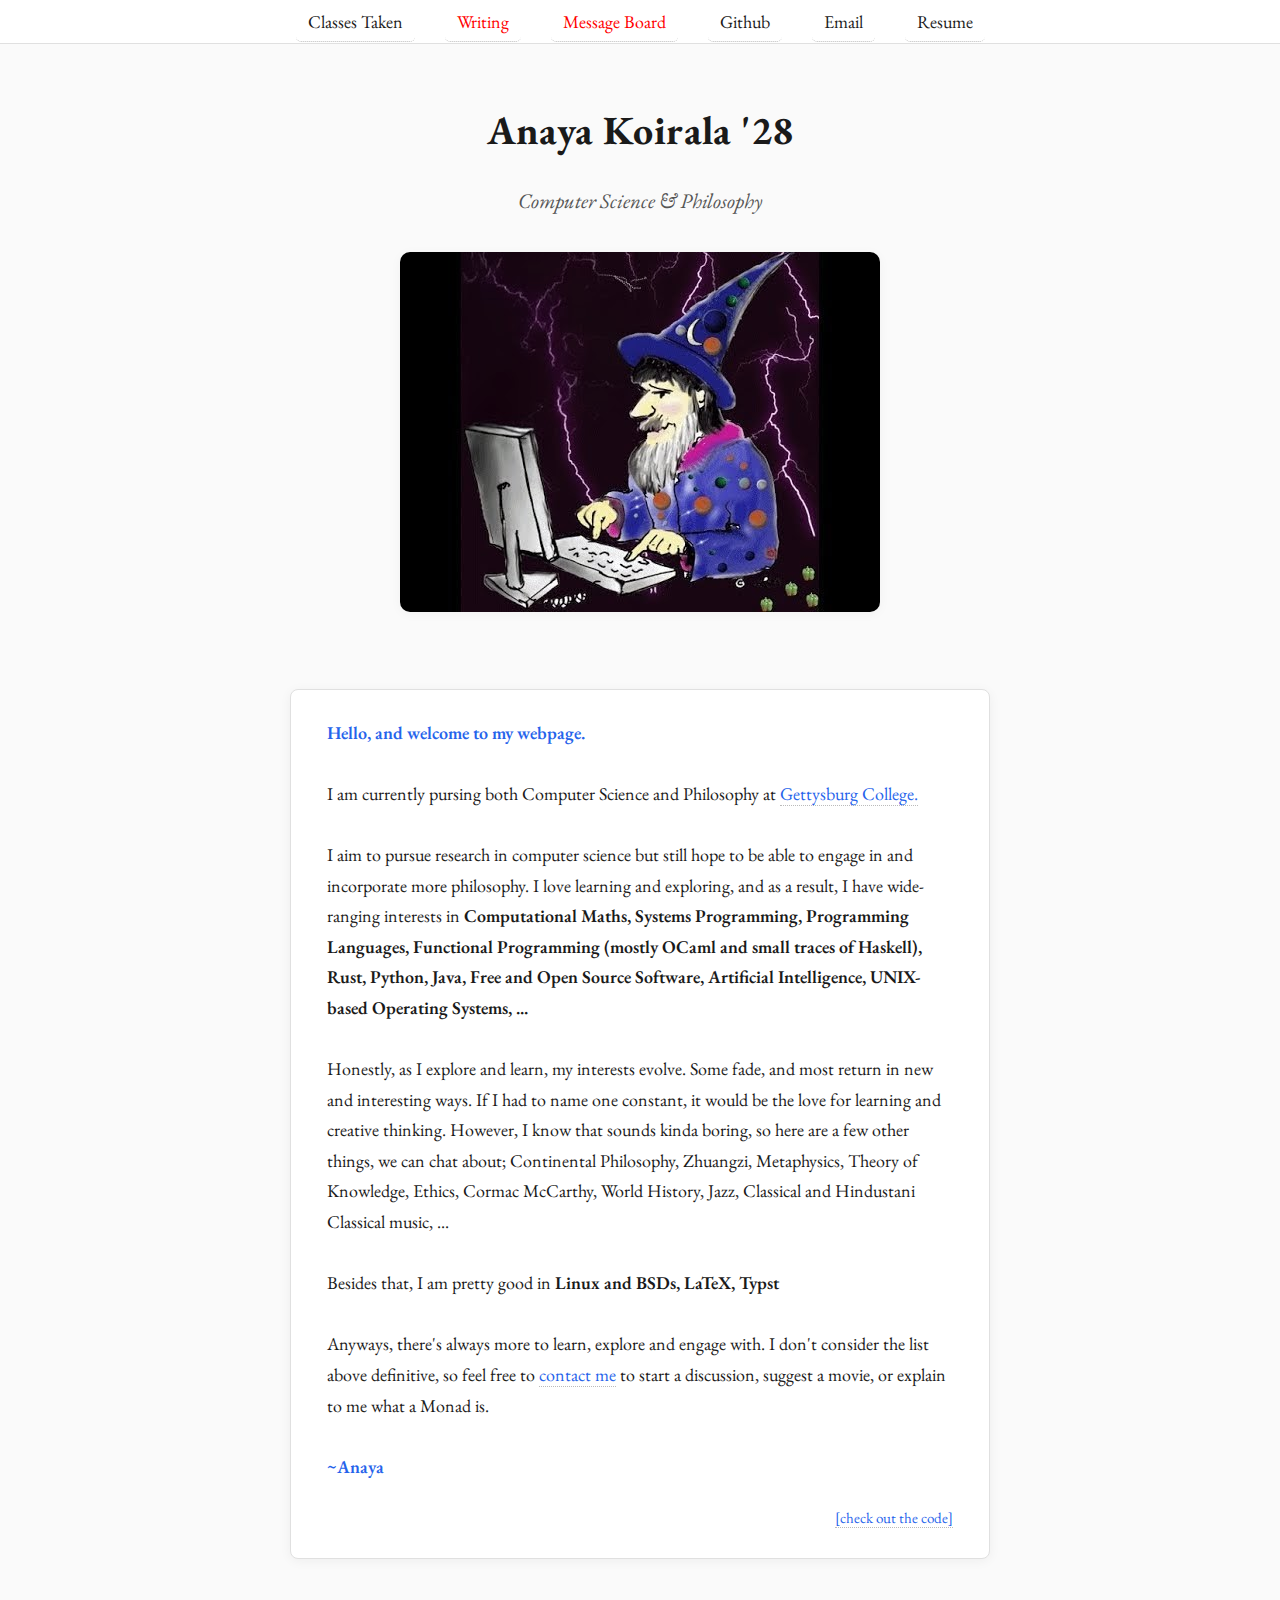
<file: index.html>
<!doctype html>
<html lang="en">
  <head>
    <meta charset="UTF-8" />
    <meta name="viewport" content="width=device-width, initial-scale=1" />
    <link rel="icon" type="image/x-icon" href="static/wizard.jpg" />
    <link rel="stylesheet" href="style.css" />
    <title>Welcome!</title>
  </head>

  <body>
    <nav class="top-nav">
      <ul class="nav-list">
        <li class="nav-item dropdown">
          <a href="#" class="dropdown-toggle">Classes Taken</a>
          <ul class="dropdown-menu">
            <li>
              <a href="class/cs112/index.html"
                >CS 111/112: Computer Science I/II</a
              >
            </li>
            <li>
              <a href="class/cs201/index.html"
                >CS 201: Mathematics of Computation</a
              >
            </li>
            <li>
              <a href="#" style="color: red;"
                >CS 216: Data Structures & Algorithms</a
              >
            </li>
            <li>
              <a href="#" style="color: red;">MATH 212: Linear Algebra</a>
            </li>
            <li>
              <a href="#" style="color: red;"
                >CS 371: Artificial Intelligence</a
              >
            </li>
            <li>
              <a href="#" data-modal="modal-courses">More</a>
            </li>
          </ul>
        </li>

        <li class="nav-item">
          <a href="#" style="color: red;">Writing</a>
        </li>
        <li class="nav-item">
          <a href="#" style="color: red;">Message Board</a>
        </li>
        <li class="nav-item">
          <a
            href="https://github.com/Anaya-Koirala"
            target="_blank"
            rel="noopener noreferrer"
            >Github</a
          >
        </li>
        <li class="nav-item">
          <a href="#" data-modal="modal-email">Email</a>
        </li>
        <li class="nav-item">
          <a href="static/Resume.pdf">Resume</a>
        </li>
      </ul>
    </nav>

    <main>
      <h1>Anaya Koirala '28</h1>
      <h2>Computer Science & Philosophy</h2>
      <img
        src="static/wizard.jpg"
        width="480"
        height="360"
        alt="cool wizard"
      />

      <div class="intro-box">
        <div style="color: purple">Hello, and welcome to my webpage.</div>
        <br />

        I am currently pursing both Computer Science and Philosophy at
        <a style="display: revert" href="https://gettysburg.edu/"
          >Gettysburg College.</a
        >
        <br /><br />

        I aim to pursue research in computer science but still hope to be able to
        engage in and incorporate more philosophy. I love learning and exploring,
        and as a result, I have wide-ranging interests in

        <b>
          Computational Maths, Systems Programming, Programming Languages,
          Functional Programming (mostly OCaml and small traces of Haskell), Rust,
          Python, Java, Free and Open Source Software, Artificial Intelligence,
          UNIX-based Operating Systems, ...
        </b>
        <br /><br />

        Honestly, as I explore and learn, my interests evolve.
        Some fade, and most return in new and interesting ways. If I had to name
        one constant, it would be the love for learning and creative thinking.

        However, I know that sounds kinda boring, so here are a few other things,
        we can chat about; Continental Philosophy, Zhuangzi, Metaphysics, Theory
        of Knowledge, Ethics, Cormac McCarthy, World History, Jazz, Classical and
        Hindustani Classical music, ...
        <br /><br />

        Besides that, I am pretty good in
        <b>Linux and BSDs, LaTeX, Typst</b>
        <br /><br />

        Anyways, there's always more to learn, explore and engage with. I don't
        consider the list above definitive, so feel free to
        <a style="display: revert;" data-modal="modal-email" href="#"
          >contact me</a
        >
        to start a discussion, suggest a movie, or explain to me what a Monad is.
        <br /><br />

        <div style="color: purple">~Anaya</div>
        <small>
          <a
            href="https://github.com/Anaya-Koirala/website-professional-ish/"
            >[check out the code]</a
          >
        </small>
      </div>
    </main>

    <!-- Modals -->
    <div class="modal-overlay" id="modal-email">
      <div class="modal">
        <strong>Feel free to reach out in either</strong>
        <br /><br />
        my_first_name@my_last_name.xyz <br />
        koiran01@this_college_name.edu <br />
        <button class="close-btn">Close</button>
      </div>
    </div>

    <div class="modal-overlay" id="modal-courses">
      <div class="modal">
        <h3><u>Additional Courses</u></h3>
        <p><strong>Math 211:</strong> Multivariable Calculus</p>
        <p><strong>PHIL 101:</strong> Intro to Philosophy</p>
        <p>
          <strong>PHIL 208:</strong> Kant & 19th Century European Philosophy
        </p>
        <p><strong>PHIL 366:</strong> Great Philosophers: Zhuangzi</p>
        <p>
          <strong>PHIL 235:</strong> Philosophy of Literature (Cormac Mcarthy)
        </p>
        <p><strong>PHIL 338:</strong> Philosophy of Law</p>
        <p>
          <strong>PHIL 212:</strong> Deconstruction, Interpretation and Argument
        </p>
        <button class="close-btn">Close</button>
      </div>
    </div>

    <script>
      // General modal handler
      document.querySelectorAll("[data-modal]").forEach(trigger => {
        const modalId = trigger.dataset.modal;
        const modal = document.getElementById(modalId);

        trigger.addEventListener("click", e => {
          e.preventDefault();
          modal.style.display = "flex";
        });

        modal.querySelector(".close-btn").addEventListener("click", () => {
          modal.style.display = "none";
        });

        modal.addEventListener("click", e => {
          if (e.target === modal) modal.style.display = "none";
        });
      });

      document.addEventListener("keydown", e => {
        if (e.key === "Escape") {
          document
            .querySelectorAll(".modal-overlay")
            .forEach(m => (m.style.display = "none"));
        }
      });
    </script>
  </body>
</html>
</file>
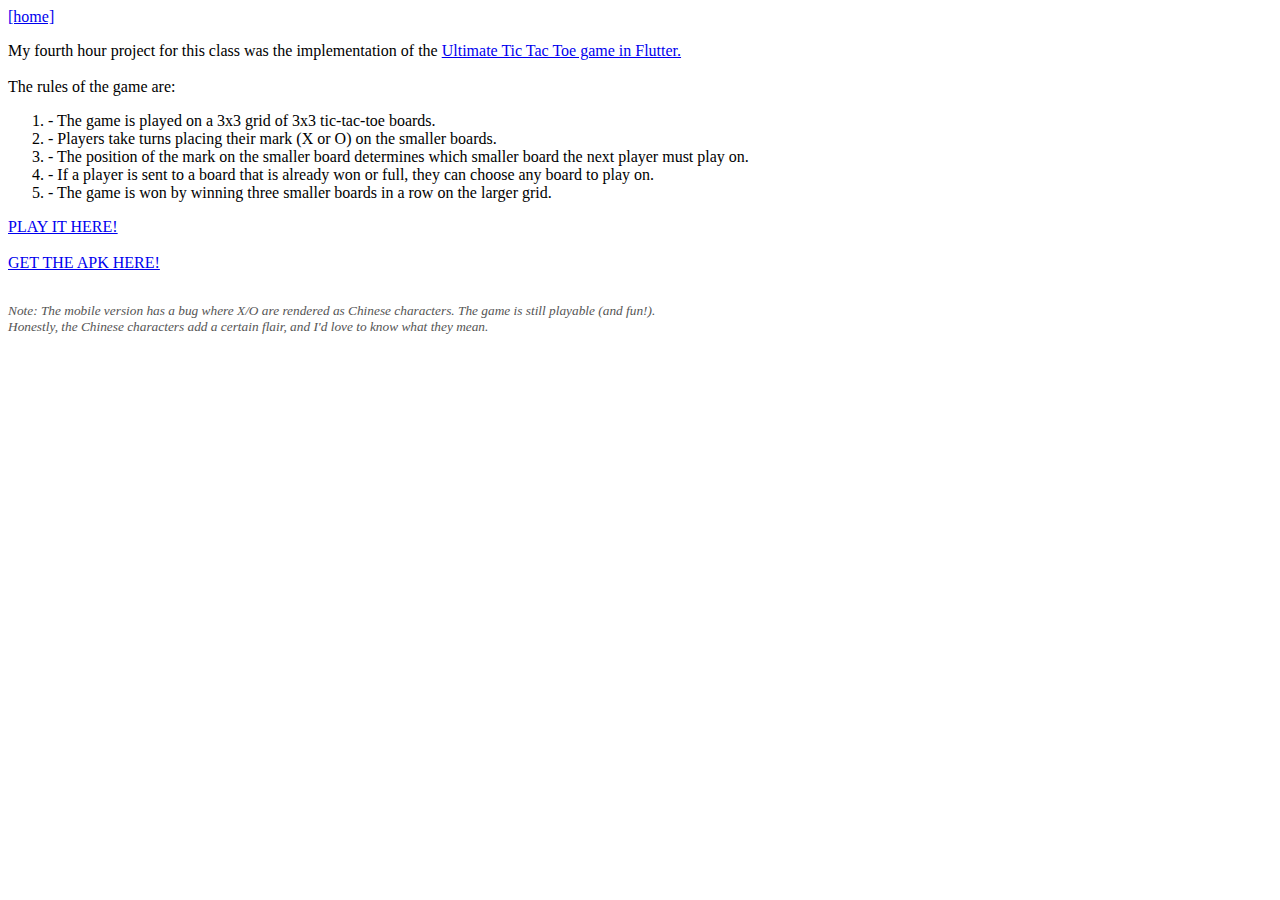
<file: class/cs112/index.html>
<!DOCTYPE html>
<html lang="en">
<head>
    <meta charset="UTF-8">
    <title>Computer Science II Fourth Hour Project</title>
</head>
<body>
<a href="../../index.html">[home]</a>
<p>
    My fourth hour project for this class was the implementation of the
    <a href="https://en.wikipedia.org/wiki/Ultimate_tic-tac-toe"> Ultimate Tic Tac Toe game in Flutter.</a> <br> <br>
    The rules of the game are:
        <ol>
    <li> - The game is played on a 3x3 grid of 3x3 tic-tac-toe boards. </li>
            <li> - Players take turns placing their mark (X or O) on the smaller boards. </li>
            <li> - The position of the mark on the smaller board determines which smaller board the next player must play on. </li>
            <li> - If a player is sent to a board that is already won or full, they can choose any board to play on. </li>
            <li> - The game is won by winning three smaller boards in a row on the larger grid. </li>
        </ol>
</p>
<a href="https://cs.gettysburg.edu/~koiran01/cs112/UTT_Web/">PLAY IT HERE!</a> <br><br>
<a href="https://cs.gettysburg.edu/~koiran01/cs112/UTT_Apk/">GET THE APK HERE!</a>
<br><br>
<small style="color: #555; display: block; margin-top: 1em;">
    <em>Note: The mobile version has a bug where X/O are rendered as Chinese characters. The game is still playable (and fun!). <br>
        Honestly, the Chinese characters add a certain flair, and I'd love to know what they mean.</em>
</small>
</body>
</html>
</file>
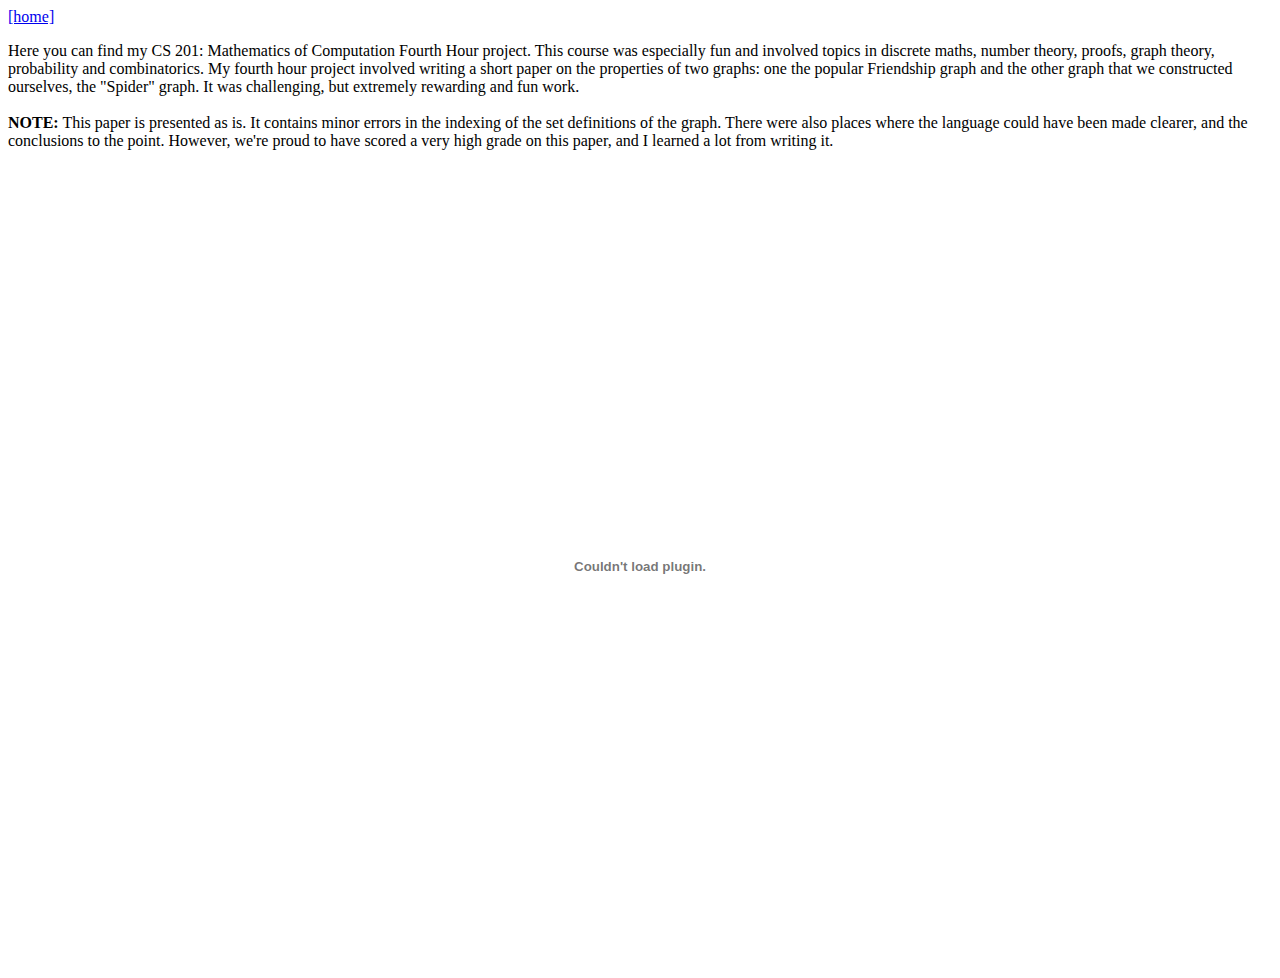
<file: class/cs201/index.html>
<!DOCTYPE html>
<html lang="en">
<head>
    <meta charset="UTF-8">
    <title>CS 201 Fourth Hour Project</title>
</head>
<body>
<a href="../../index.html">[home]</a>
<p>
    Here you can find my CS 201: Mathematics of Computation Fourth Hour project.
    This course was especially fun and involved topics in discrete maths, number theory, proofs, graph theory, probability and combinatorics.
    My fourth hour project involved writing a short paper on the properties of two graphs: one the popular Friendship graph and
    the other graph that we constructed ourselves, the "Spider" graph.
    It was challenging, but extremely rewarding and fun work. <br><br>

    <b>NOTE:</b> This paper is presented as is.
    It contains minor errors in the indexing of the set definitions of the graph.
    There were also places where the language could have been made clearer, and the conclusions to the point.
    However, we're proud to have scored a very high grade on this paper, and I learned a lot from writing it.
</p>

<embed src="201_fh.pdf" type="application/pdf" width="100%" height="800px" />
</body>
</html>
</file>
<file: style.css>
@font-face {
    font-family: 'EB Garamond';
    src: url('fonts/EB_Garamond/EBGaramond-VariableFont_wght.ttf');
}

@font-face {
    font-family: 'EB Garamond';
    src: url('fonts/EB_Garamond/EBGaramond-Italic-VariableFont_wght.ttf');
    font-style: italic;
}

html {
    box-sizing: border-box;
}
*, *:before, *:after {
    box-sizing: inherit;
}

body {
    font-family: 'EB Garamond', serif;
    font-size: 18px;
    background: #fafafa;
    color: #1a1a1a;
    margin: 0;
    padding: 0;
    text-align: center;
    min-height: 100vh;
}

h1, h2 {
    font-family: 'EB Garamond', serif;
    margin-top: 1.5em;
    margin-bottom: 0.5em;
}

h1 {
    font-weight: 700;
    font-size: 2.5rem;
    letter-spacing: 0.01em;
}

h2 {
    font-style: italic;
    font-weight: 400;
    font-size: 1.3rem;
    color: #555;
}

img {
    border-radius: 10px;
    margin: 1.5em 0 2em 0;
    max-width: 100%;
    height: auto;
    box-shadow: 0 2px 12px rgba(0,0,0,0.04);
}

/* Navigation */
.top-nav {
    background: #ffffff;
    border-bottom: 1px solid #e0e0e0;
    padding: 10px 0;
    position: sticky;
    top: 0;
    z-index: 1000;
}

.nav-list {
    list-style: none;
    padding: 0;
    margin: 0;
    display: flex;
    justify-content: center;
    flex-wrap: wrap;
}

.nav-item {
    margin: 0 15px;
    position: relative;
}

.nav-item a {
    text-decoration: none;
    color: #1a1a1a;
    padding: 8px 12px;
    border-radius: 5px;
    transition: background 0.2s, color 0.2s;
}

.nav-item a:hover {
    background: #2563eb;
    color: #fff;
}

.dropdown-menu {
    display: none;
    position: absolute;
    top: 100%;
    left: 0;
    background: #ffffff;
    border: 1px solid #e0e0e0;
    border-radius: 5px;
    box-shadow: 0 4px 8px rgba(0,0,0,0.1);
    z-index: 1000;
    list-style: none;
    padding: 5px 0;
    margin-top: 5px;
    min-width: 100%;
}

.dropdown:hover .dropdown-menu {
    display: block;
}

.dropdown-menu li {
    width: 100%;
}

.dropdown-menu a {
    padding: 10px 15px;
    white-space: nowrap;
    display: block;
    width: 100%;
}

/* Links */
a {
    color: #2563eb;
    text-decoration: none;
    border-bottom: 1px dotted #bbb;
    transition: color 0.2s, border-bottom 0.2s;
    padding: 1px 0;
}

a:hover {
    color: #1a1a1a;
    border-bottom: 1px solid #1a1a1a;
}

/* Content */
.intro-box {
    background: #ffffff;
    border-radius: 8px;
    padding: 28px 36px;
    margin: 2em auto 2.5em auto;
    max-width: 700px;
    text-align: left;
    font-family: 'EB Garamond', serif;
    line-height: 1.7;
    box-shadow: 0 2px 12px rgba(0,0,0,0.05);
    border: 1px solid #e0e0e0;
}

.intro-box b {
    font-weight: 600;
    color: #1a1a1a;
}

.intro-box small {
    display: block;
    margin-top: 1.5em;
    color: #aaa;
    text-align: right;
}

.intro-box a {
    color: #2563eb;
    border-bottom: 1px dotted #bbb;
    padding: 0;
}

.intro-box a:hover {
    color: #1a1a1a;
    border-bottom: 1px solid #1a1a1a;
}

.intro-box div[style*="color: purple"] {
    color: #2563eb !important;
    font-weight: 600;
}

/* Modals */
.modal-overlay {
    position: fixed;
    top: 0;
    left: 0;
    width: 100vw;
    height: 100vh;
    background: rgba(0, 0, 0, 0.18);
    display: none;
    justify-content: center;
    align-items: center;
    z-index: 1000;
}

.modal {
    background: #ffffff;
    padding: 24px 32px;
    border-radius: 8px;
    max-width: 350px;
    width: 90%;
    box-shadow: 0 4px 16px rgba(0,0,0,0.1);
    text-align: center;
    font-family: 'EB Garamond', serif;
}

.modal button.close-btn {
    margin-top: 18px;
    background: #1a1a1a;
    color: #fff;
    border: none;
    padding: 8px 20px;
    border-radius: 5px;
    cursor: pointer;
    font-size: 1rem;
    transition: background 0.2s;
}

.modal button.close-btn:hover {
    background: #2563eb;
}
</file>
